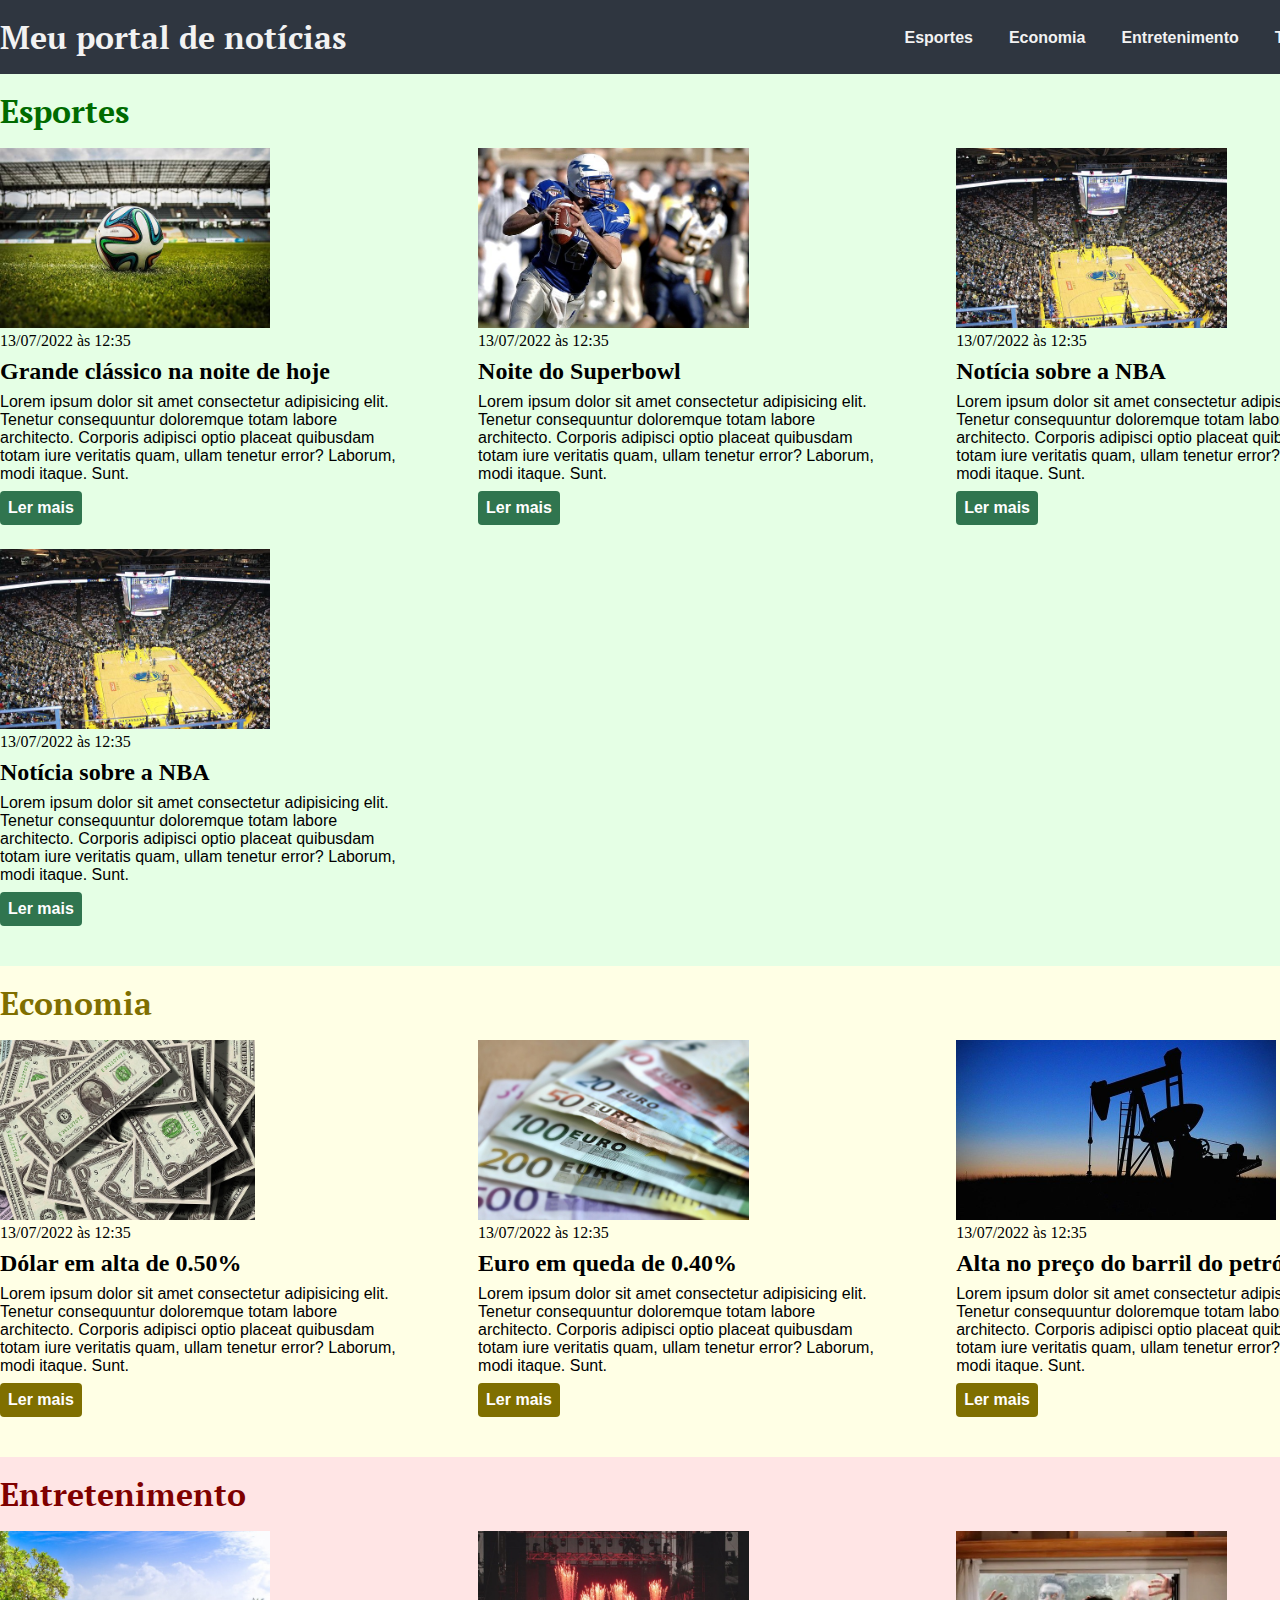
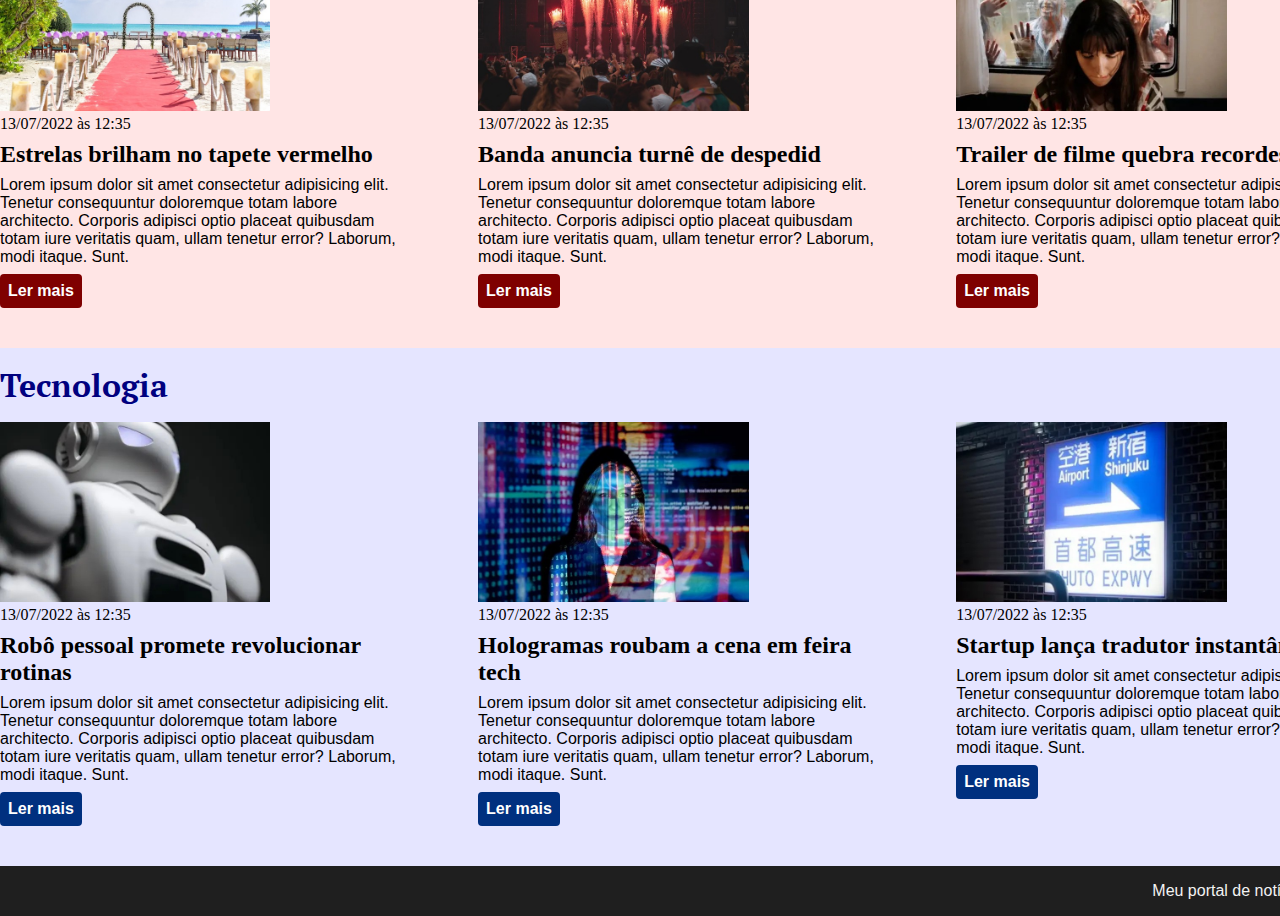
<file: index.html>
<!DOCTYPE html>
<html lang="pt-BR">

<head>
    <meta charset="UTF-8">
    <meta http-equiv="X-UA-Compatible" content="IE=edge">
    <meta name="viewport" content="width=device-width, initial-scale=1.0">
    <title>Meu portal de notícias</title>
    <link rel="stylesheet" href="./main.css" />
</head>

<body>
    <header>
        <div class="container">
            <a href="./index.html"><h1>Meu portal de notícias</h1></a>
            <nav>
                <ul>
                    <li>
                        <a href="#sports" title="Ir para a seção de esportes">Esportes</a>
                    </li>
                    <li>
                        <a href="#economy" title="Ir para a seção de notícias">Economia</a>
                    </li>
                    <li>
                        <a href="#entertainment" title="Ir para a seção de entretenimento">Entretenimento</a>
                    </li>
                    <li>
                        <a href="#technology" title="Ir para a seção de tecnologia">Tecnologia</a>
                    </li>
                </ul>
            </nav>
        </div>
    </header>
    <section id="sports">
        <div class="container">
            <h2>Esportes</h2>
            <div class="articles">
                <article>
                    <img src="./imgs/futebol.jpg" alt="Bola de futebol no gramado" />
                    <header>
                        <time>13/07/2022 às 12:35</time>
                    </header>
                    <h3>Grande clássico na noite de hoje</h3>
                    <p>
                        Lorem ipsum dolor sit amet consectetur adipisicing elit. Tenetur consequuntur doloremque totam
                        labore
                        architecto. Corporis adipisci optio placeat quibusdam totam iure veritatis quam, ullam tenetur
                        error?
                        Laborum, modi itaque. Sunt.
                    </p>
                    <a href="#" title="Leia a notícia completa">Ler mais</a>
                </article>
                <article>
                    <img src="./imgs/futebol-americano.jpg"
                        alt="Jogador de futebol americano correndo com a bola na mão" />
                    <header>
                        <time>13/07/2022 às 12:35</time>
                    </header>
                    <h3>Noite do Superbowl</h3>
                    <p>
                        Lorem ipsum dolor sit amet consectetur adipisicing elit. Tenetur consequuntur doloremque totam
                        labore
                        architecto. Corporis adipisci optio placeat quibusdam totam iure veritatis quam, ullam tenetur
                        error?
                        Laborum, modi itaque. Sunt.
                    </p>
                    <a href="#" title="Leia a notícia completa">Ler mais</a>
                </article>
                <article>
                    <img src="./imgs/basquete.jpg" title="Vista aérea de uma quadra de basquete" />
                    <header>
                        <time>13/07/2022 às 12:35</time>
                    </header>
                    <h3>Notícia sobre a NBA</h3>
                    <p>
                        Lorem ipsum dolor sit amet consectetur adipisicing elit. Tenetur consequuntur doloremque totam
                        labore
                        architecto. Corporis adipisci optio placeat quibusdam totam iure veritatis quam, ullam tenetur
                        error?
                        Laborum, modi itaque. Sunt.
                    </p>
                    <a href="#" title="Leia a notícia completa">Ler mais</a>
                </article>
                <article>
                    <img src="./imgs/basquete.jpg" title="Vista aérea de uma quadra de basquete" />
                    <header>
                        <time>13/07/2022 às 12:35</time>
                    </header>
                    <h3>Notícia sobre a NBA</h3>
                    <p>
                        Lorem ipsum dolor sit amet consectetur adipisicing elit. Tenetur consequuntur doloremque totam
                        labore
                        architecto. Corporis adipisci optio placeat quibusdam totam iure veritatis quam, ullam tenetur
                        error?
                        Laborum, modi itaque. Sunt.
                    </p>
                    <a href="#" title="Leia a notícia completa">Ler mais</a>
                </article>
            </div>
        </div>
    </section>
    <section id="economy">
        <div class="container">
            <h2>Economia</h2>
            <div class="articles">
                <article>
                    <img src="./imgs/dolares.jpg" alt="Muitos dólares" />
                    <header>
                        <time>13/07/2022 às 12:35</time>
                    </header>
                    <h3>Dólar em alta de 0.50%</h3>
                    <p>
                        Lorem ipsum dolor sit amet consectetur adipisicing elit. Tenetur consequuntur doloremque totam
                        labore
                        architecto. Corporis adipisci optio placeat quibusdam totam iure veritatis quam, ullam tenetur
                        error?
                        Laborum, modi itaque. Sunt.
                    </p>
                    <a href="#" title="Leia a notícia completa">Ler mais</a>
                </article>
                <article>
                    <img src="./imgs/euro.jpg" alt="Várias notas de euro" />
                    <header>
                        <time>13/07/2022 às 12:35</time>
                    </header>
                    <h3>Euro em queda de 0.40%</h3>
                    <p>
                        Lorem ipsum dolor sit amet consectetur adipisicing elit. Tenetur consequuntur doloremque totam
                        labore
                        architecto. Corporis adipisci optio placeat quibusdam totam iure veritatis quam, ullam tenetur
                        error?
                        Laborum, modi itaque. Sunt.
                    </p>
                    <a href="#" title="Leia a notícia completa">Ler mais</a>
                </article>
                <article>
                    <img src="./imgs/petroleo.jpg" alt="Extração de petróleo" />
                    <header>
                        <time>13/07/2022 às 12:35</time>
                    </header>
                    <h3>Alta no preço do barril do petróleo</h3>
                    <p>
                        Lorem ipsum dolor sit amet consectetur adipisicing elit. Tenetur consequuntur doloremque totam
                        labore
                        architecto. Corporis adipisci optio placeat quibusdam totam iure veritatis quam, ullam tenetur
                        error?
                        Laborum, modi itaque. Sunt.
                    </p>
                    <a href="#" title="Leia a notícia completa">Ler mais</a>
                </article>
            </div>
        </div>
    </section>
    <section id="entertainment">
        <div class="container">
            <h2>Entretenimento</h2>
            <div class="articles">
                <article>
                    <img src="./imgs/tapete-vermelho.jpg" alt="Tapete vermelho na praia" />
                    <header>
                        <time>13/07/2022 às 12:35</time>
                    </header>
                    <h3>Estrelas brilham no tapete vermelho</h3>
                    <p>
                        Lorem ipsum dolor sit amet consectetur adipisicing elit. Tenetur consequuntur doloremque totam
                        labore
                        architecto. Corporis adipisci optio placeat quibusdam totam iure veritatis quam, ullam tenetur
                        error?
                        Laborum, modi itaque. Sunt.
                    </p>
                    <a href="#" title="Leia a notícia completa">Ler mais</a>
                </article>
                <article>
                    <img src="./imgs/show.jpg" alt="Show com fogos" />
                    <header>
                        <time>13/07/2022 às 12:35</time>
                    </header>
                    <h3>Banda anuncia turnê de despedid</h3>
                    <p>
                        Lorem ipsum dolor sit amet consectetur adipisicing elit. Tenetur consequuntur doloremque totam
                        labore
                        architecto. Corporis adipisci optio placeat quibusdam totam iure veritatis quam, ullam tenetur
                        error?
                        Laborum, modi itaque. Sunt.
                    </p>
                    <a href="#" title="Leia a notícia completa">Ler mais</a>
                </article>
                <article>
                    <img src="./imgs/trailer.jpg" alt="Trailer do filme" />
                    <header>
                        <time>13/07/2022 às 12:35</time>
                    </header>
                    <h3>Trailer de filme quebra recordes</h3>
                    <p>
                        Lorem ipsum dolor sit amet consectetur adipisicing elit. Tenetur consequuntur doloremque totam
                        labore
                        architecto. Corporis adipisci optio placeat quibusdam totam iure veritatis quam, ullam tenetur
                        error?
                        Laborum, modi itaque. Sunt.
                    </p>
                    <a href="#" title="Leia a notícia completa">Ler mais</a>
                </article>
            </div>
        </div>
    </section>
    <section id="technology">
        <div class="container">
            <h2>Tecnologia</h2>
            <div class="articles">
                <article>
                    <img src="./imgs/robot.jpg" alt="Robô branco" />
                    <header>
                        <time>13/07/2022 às 12:35</time>
                    </header>
                    <h3>Robô pessoal promete revolucionar rotinas</h3>
                    <p>
                        Lorem ipsum dolor sit amet consectetur adipisicing elit. Tenetur consequuntur doloremque totam
                        labore
                        architecto. Corporis adipisci optio placeat quibusdam totam iure veritatis quam, ullam tenetur
                        error?
                        Laborum, modi itaque. Sunt.
                    </p>
                    <a href="#" title="Leia a notícia completa">Ler mais</a>
                </article>
                <article>
                    <img src="./imgs/hologramas.jpg" alt="Holograma" />
                    <header>
                        <time>13/07/2022 às 12:35</time>
                    </header>
                    <h3>Hologramas roubam a cena em feira tech</h3>
                    <p>
                        Lorem ipsum dolor sit amet consectetur adipisicing elit. Tenetur consequuntur doloremque totam
                        labore
                        architecto. Corporis adipisci optio placeat quibusdam totam iure veritatis quam, ullam tenetur
                        error?
                        Laborum, modi itaque. Sunt.
                    </p>
                    <a href="#" title="Leia a notícia completa">Ler mais</a>
                </article>
                <article>
                    <img src="./imgs/tradutor.jpg" alt="Placa em japonês com tradução para inglês" />
                    <header>
                        <time>13/07/2022 às 12:35</time>
                    </header>
                    <h3>Startup lança tradutor instantâneo</h3>
                    <p>
                        Lorem ipsum dolor sit amet consectetur adipisicing elit. Tenetur consequuntur doloremque totam
                        labore
                        architecto. Corporis adipisci optio placeat quibusdam totam iure veritatis quam, ullam tenetur
                        error?
                        Laborum, modi itaque. Sunt.
                    </p>
                    <a href="#" title="Leia a notícia completa">Ler mais</a>
                </article>
            </div>
        </div>
    </section>
    <footer>
        <div class="container">
            <p>Meu portal de notícias &copy; 2022</p>
        </div>
</body>

</html>
</file>
<file: main.css>
@import url('https://fonts.googleapis.com/css2?family=PT+Serif:ital,wght@0,400;0,700;1,400;1,700&family=Roboto+Slab:wght@100..900&display=swap');

* {
    box-sizing: border-box;
    margin: 0;
    padding: 0;
    /* font-family: Roboto, sans-serif; */
}

body > header {
    background-color: #2f3640;
    color: #f2f2f2;
    padding: 16px 0px;
    font-family: PT Serif, serif;
}

header .container a {
    color: #f2f2f2;
    text-decoration: none;
    font-weight: 700;
}

header .container {
    display: flex;
    align-items: center;
    justify-content: space-between;
}

header li {
    display: inline;
    margin-left: 16px;
}

header li a {
    color: #f2f2f2;
    text-decoration: none;
    padding: 8px;
    font-family: Roboto, sans-serif;
    font-weight: 700;
}

header li a:hover {
    color: #b1b1b1;
}

header li a:active {
    color: #7f7f7f;
}

.container {
    width: 1366px;
    margin: 0 auto;
}

.articles {
    display: flex;
    flex-wrap: wrap;
    justify-content: space-between;
}

.articles article img {
    height: 180px;
}

.articles article {
    width: 30%;
}

section {
    padding: 16px 0px;
}

section h2, .articles article {
    margin-bottom: 16px;
}

.articles article h3 {
    margin-top: 8px;
    margin-bottom: 8px;
}

.articles article a {
    background-color: #223b80;
    color: white;
    padding: 8px;
    display: inline-block;
    text-decoration: none;
    font-weight: bold;
    border-radius: 4px;
}

.articles article a:hover {
    background-color: #3054b8;
    text-decoration: underline;
}

.articles article a:active {
    background-color: #1a2f5c;
}

.articles article p, .articles article a {
    font-family: Roboto, sans-serif;
    margin-bottom: 8px;
}

.articles article h3 {
    font-size: 24px;
}

section h2 {
    font-size: 32px;
    font-family: 'PT Serif', serif;
}

#sports {
    background-color: #00ff001a;
}

#sports h2 {
    color: #006b00;
}

#sports .articles article a {
    background-color: #30754f;
}

#sports .articles article a:hover {
    background-color: #3a8e5e;
}

#sports .articles article a:active {
    background-color: #1f4a3a;
}

#economy {
    background-color: #ffff001a;
}

#economy h2 {
    color: #7f6f00;
}

#economy .articles article a {
    background-color: #7f6f00;
}

#economy .articles article a:hover {
    background-color: #9b8a00;
}

#economy .articles article a:active {
    background-color: #5a4b00;
}

#entertainment {
    background-color: #ff00001a;
}

#entertainment h2 {
    color: #7f0000;
}

#entertainment .articles article a {
    background-color: #7f0000;
}

#entertainment .articles article a:hover {
    background-color: #9b0000;
}

#entertainment .articles article a:active {
    background-color: #5a0000;
}

#technology {
    background-color: #0000ff1a;
}

#technology h2 {
    color: #00007f;
}

#technology .articles article a {
    background-color: #00307f;
}

#technology .articles article a:hover {
    background-color: #004fbe;
}

#technology .articles article a:active {
    background-color: #001f4a;
}

footer {
    background-color: #1f1f1f;
    color: #f2f2f2;
    padding: 16px 0px;
    font-family: Roboto, sans-serif;
    text-align: right;
}
</file>
